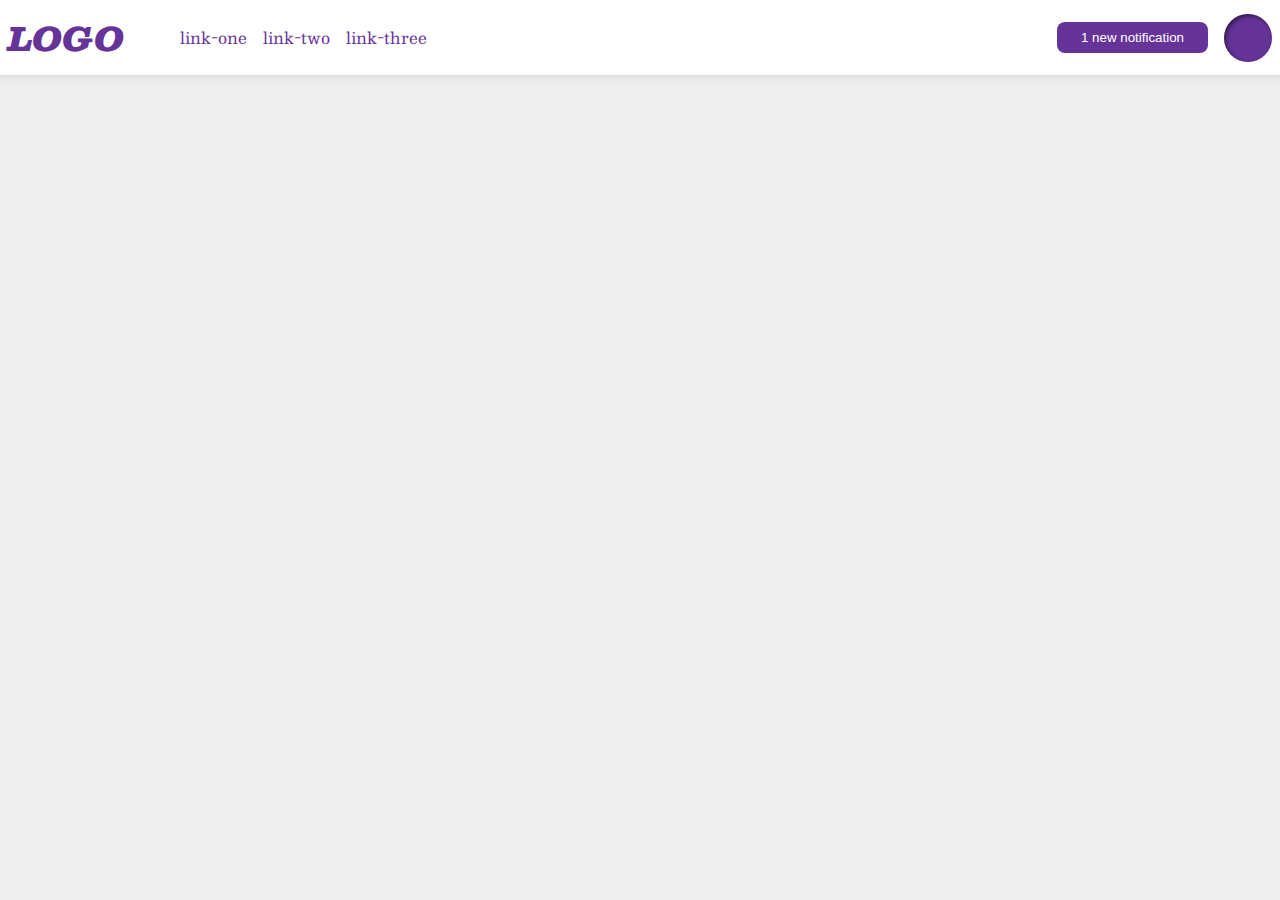
<file: flex/03-flex-header-2/index.html>
<!DOCTYPE html>
<html lang="en">
  <head>
    <meta charset="UTF-8">
    <meta http-equiv="X-UA-Compatible" content="IE=edge">
    <meta name="viewport" content="width=device-width, initial-scale=1.0">
    <title>Flex Header 2</title>
    <link rel="stylesheet" href="style.css">
  </head>
  <body>
    <div class="header">
      <div class="left-side">
        <div class="logo">
          LOGO
        </div>
        <ul class="links">
          <li><a href="google.com">link-one</a></li>
          <li><a href="google.com">link-two</a></li>
          <li><a href="google.com">link-three</a></li>
        </ul>
      </div>
      <div class="right-side">
        <button class="notifications">
          1 new notification
        </button>
        <div class="profile-image"></div>
      </div>
    </div>
  </body>
</html>
</file>
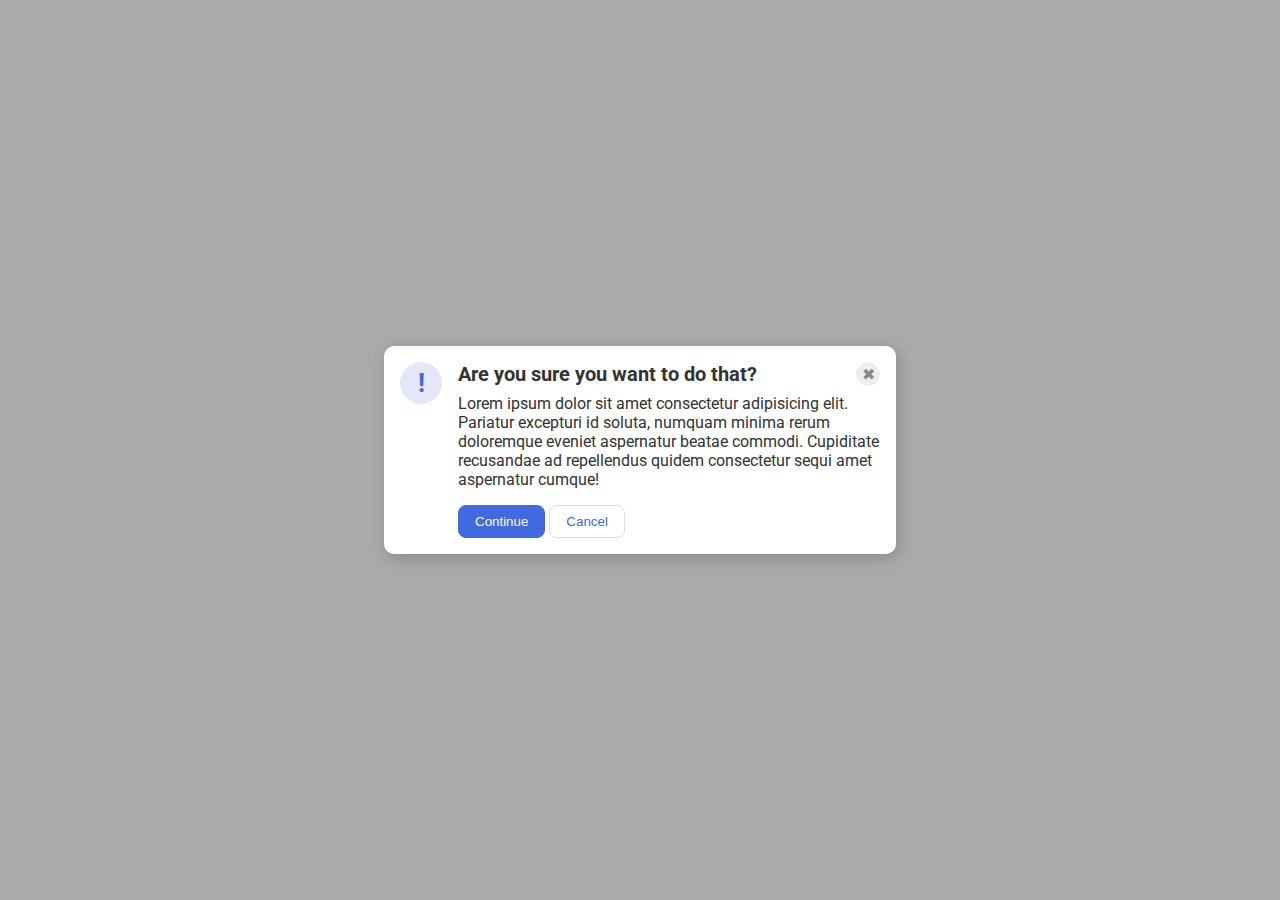
<file: flex/05-flex-modal/index.html>
<!DOCTYPE html>
<html lang="en">
  <head>
    <meta charset="UTF-8">
    <meta http-equiv="X-UA-Compatible" content="IE=edge">
    <meta name="viewport" content="width=device-width, initial-scale=1.0">
    <link rel="stylesheet" href="style.css">
    <title>Modal</title>
  </head>
  <body>
    <div class="modal">
      <div class="left">
        <div class="icon">!</div>
      </div>
      <div class="right">
        <div class="right-top">
          <div class="header">Are you sure you want to do that?</div>
          <button class="close-button">✖</button>
        </div>
        <div class="text">Lorem ipsum dolor sit amet consectetur adipisicing elit. Pariatur excepturi id soluta, numquam minima rerum doloremque eveniet aspernatur beatae commodi. Cupiditate recusandae ad repellendus quidem consectetur sequi amet aspernatur cumque!</div>
        <button class="continue">Continue</button>
        <button class="cancel">Cancel</button>
      </div>
    </div>
  </body>
</html>
</file>
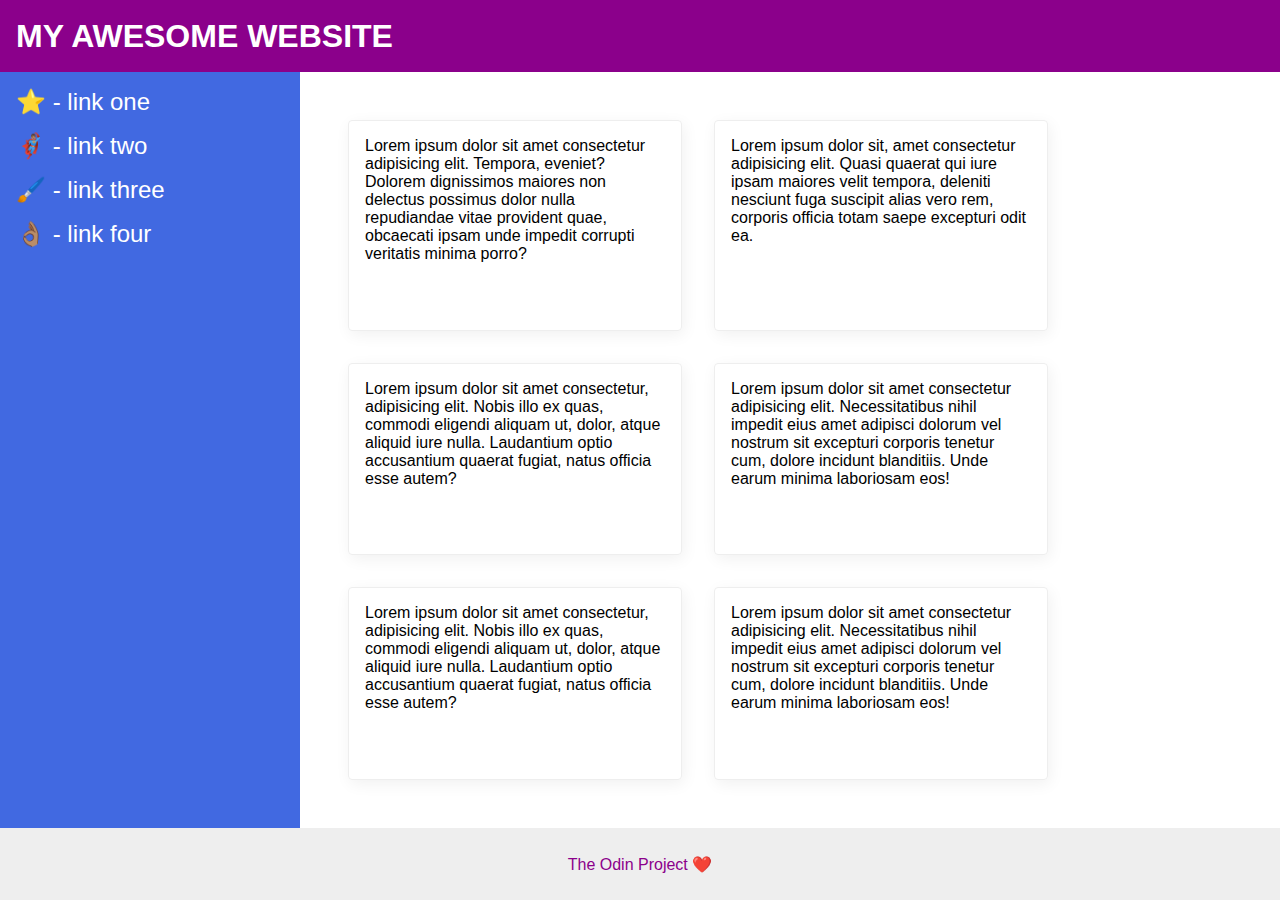
<file: flex/07-flex-layout-2/index.html>
<!DOCTYPE html>
<html lang="en">
  <head>
    <meta charset="UTF-8">
    <meta http-equiv="X-UA-Compatible" content="IE=edge">
    <meta name="viewport" content="width=device-width, initial-scale=1.0">
    <title>The Holy Grail</title>
    <link rel="stylesheet" href="style.css">
  </head>
  <body>
    <div class="header">
      MY AWESOME WEBSITE
    </div>
    
    <div class="site-content">
      <div class="sidebar">
        <ul>
          <li><a href="#">⭐ - link one</a></li>
          <li><a href="#">🦸🏽‍♂️ - link two</a></li>
          <li><a href="#">🖌️ - link three</a></li>
          <li><a href="#">👌🏽 - link four</a></li>
        </ul>
      </div>
      <div class="card-stack">
        <div class="card">Lorem ipsum dolor sit amet consectetur adipisicing elit. Tempora, eveniet? Dolorem dignissimos maiores non delectus possimus dolor nulla repudiandae vitae provident quae, obcaecati ipsam unde impedit corrupti veritatis minima porro?</div>
        <div class="card">Lorem ipsum dolor sit, amet consectetur adipisicing elit. Quasi quaerat qui iure ipsam maiores velit tempora, deleniti nesciunt fuga suscipit alias vero rem, corporis officia totam saepe excepturi odit ea.</div>
        <div class="card">Lorem ipsum dolor sit amet consectetur, adipisicing elit. Nobis illo ex quas, commodi eligendi aliquam ut, dolor, atque aliquid iure nulla. Laudantium optio accusantium quaerat fugiat, natus officia esse autem?</div>
        <div class="card">Lorem ipsum dolor sit amet consectetur adipisicing elit. Necessitatibus nihil impedit eius amet adipisci dolorum vel nostrum sit excepturi corporis tenetur cum, dolore incidunt blanditiis. Unde earum minima laboriosam eos!</div>
        <div class="card">Lorem ipsum dolor sit amet consectetur, adipisicing elit. Nobis illo ex quas, commodi eligendi aliquam ut, dolor, atque aliquid iure nulla. Laudantium optio accusantium quaerat fugiat, natus officia esse autem?</div>
        <div class="card">Lorem ipsum dolor sit amet consectetur adipisicing elit. Necessitatibus nihil impedit eius amet adipisci dolorum vel nostrum sit excepturi corporis tenetur cum, dolore incidunt blanditiis. Unde earum minima laboriosam eos!</div>
      </div>
    </div>
    
    
    <div class="footer">
      The Odin Project ❤️
    </div>
  </body>
</html>
</file>
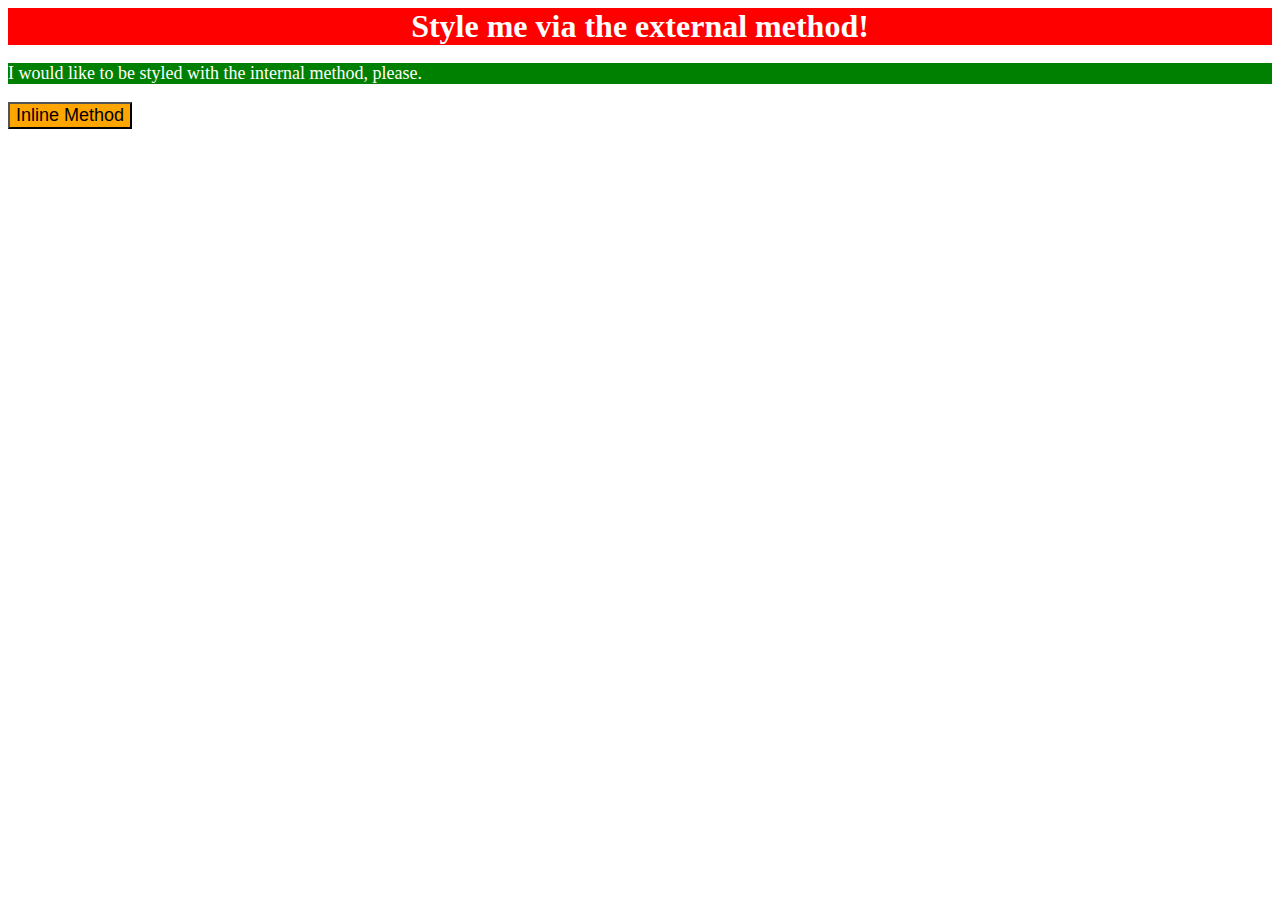
<file: foundations/01-css-methods/index.html>
<!DOCTYPE html>
<html lang="en">
  <head>
    <link rel="stylesheet" href="style.css" />
    <style>
      p {
        color: white; background-color: green; font-size: 18px; 
      }
    </style>
    <meta charset="UTF-8">
    <meta http-equiv="X-UA-Compatible" content="IE=edge">
    <meta name="viewport" content="width=device-width, initial-scale=1.0">
    <title>Methods for Adding CSS</title>
  </head>
  <body>
    <div>Style me via the external method!</div>
    <p>I would like to be styled with the internal method, please.</p>
    <button style="background-color: orange; font-size: 18px">Inline Method</button>
  </body>
</html>
</file>
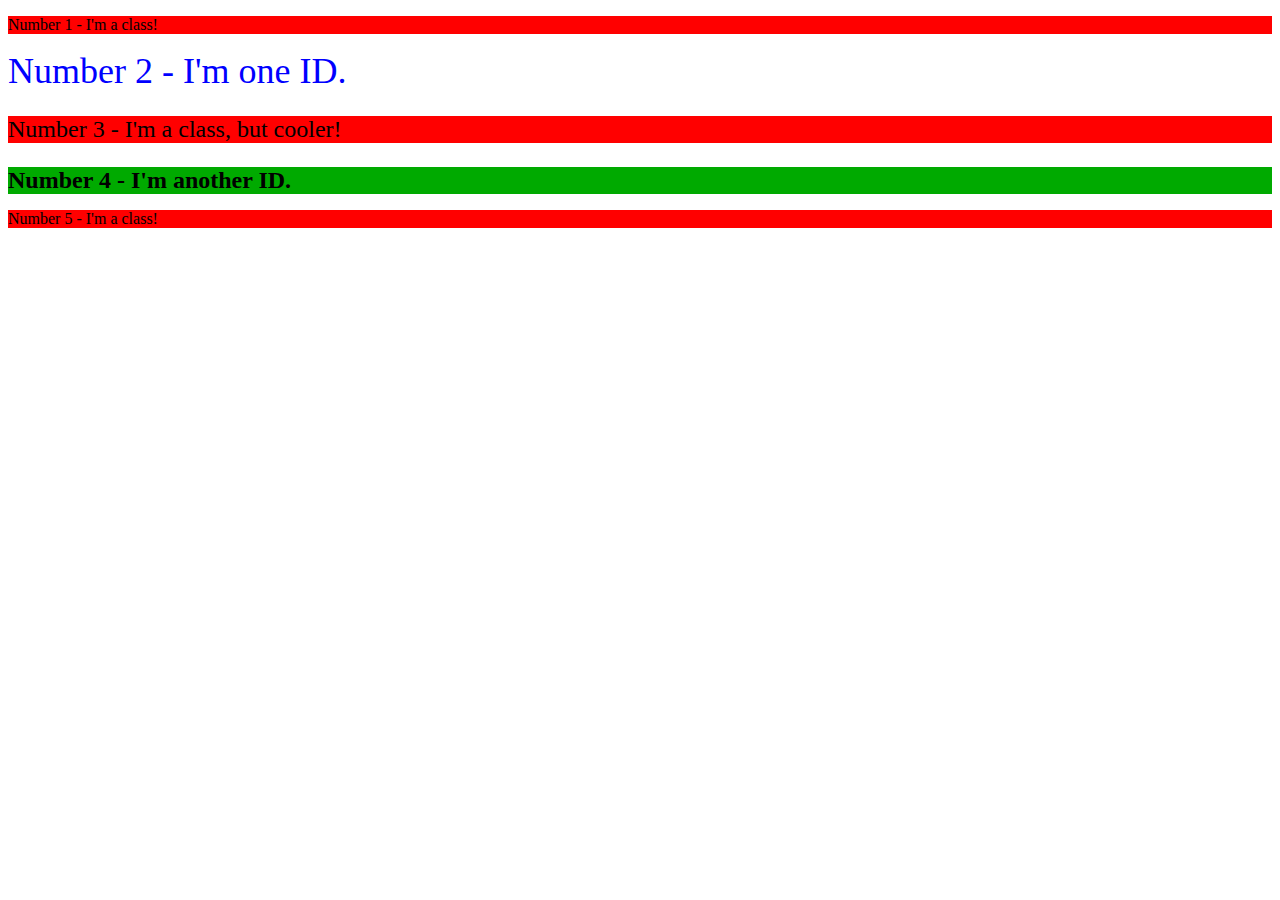
<file: foundations/02-class-id-selectors/index.html>
<!DOCTYPE html>
<html lang="en">
  <head>
    <meta charset="UTF-8">
    <meta http-equiv="X-UA-Compatible" content="IE=edge">
    <meta name="viewport" content="width=device-width, initial-scale=1.0">
    <title>Class and ID Selectors</title>
    <link rel="stylesheet" href="style.css">
  </head>
  <body>
    <p class="odd">Number 1 - I'm a class!</p>
    <div id="second">Number 2 - I'm one ID.</div>
    <p class="odd cooler">Number 3 - I'm a class, but cooler!</p>
    <div id="fourth">Number 4 - I'm another ID.</div>
    <p class="odd">Number 5 - I'm a class!</p>
  </body>
</html>
</file>
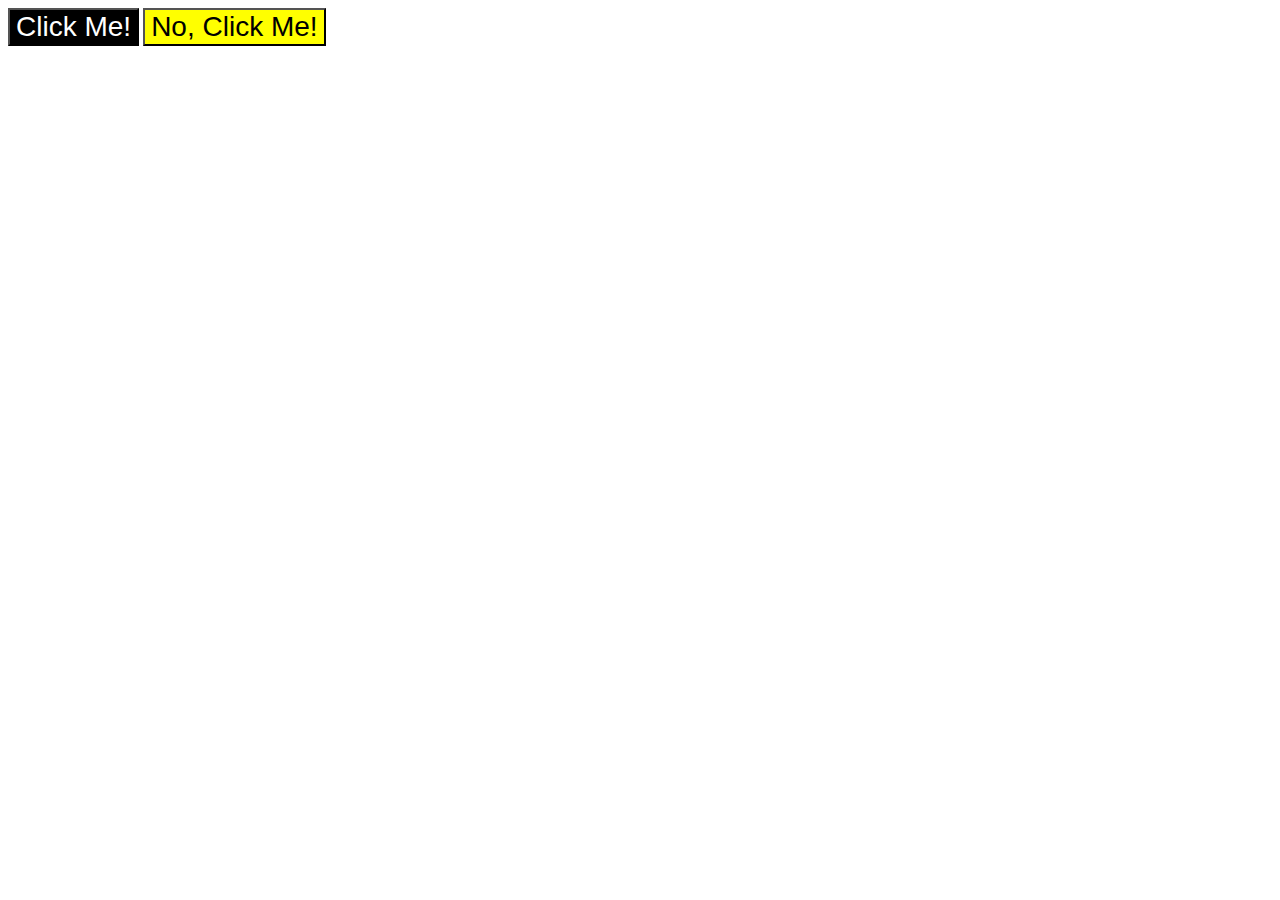
<file: foundations/03-grouping-selectors/index.html>
<!DOCTYPE html>
<html lang="en">
  <head>
    <meta charset="UTF-8">
    <meta http-equiv="X-UA-Compatible" content="IE=edge">
    <meta name="viewport" content="width=device-width, initial-scale=1.0">
    <title>Grouping Selectors</title>
    <link rel="stylesheet" href="style.css">
  </head>
  <body>
    <button class="first shared">Click Me!</button>
    <button class="second shared">No, Click Me!</button>
  </body>
</html>
</file>
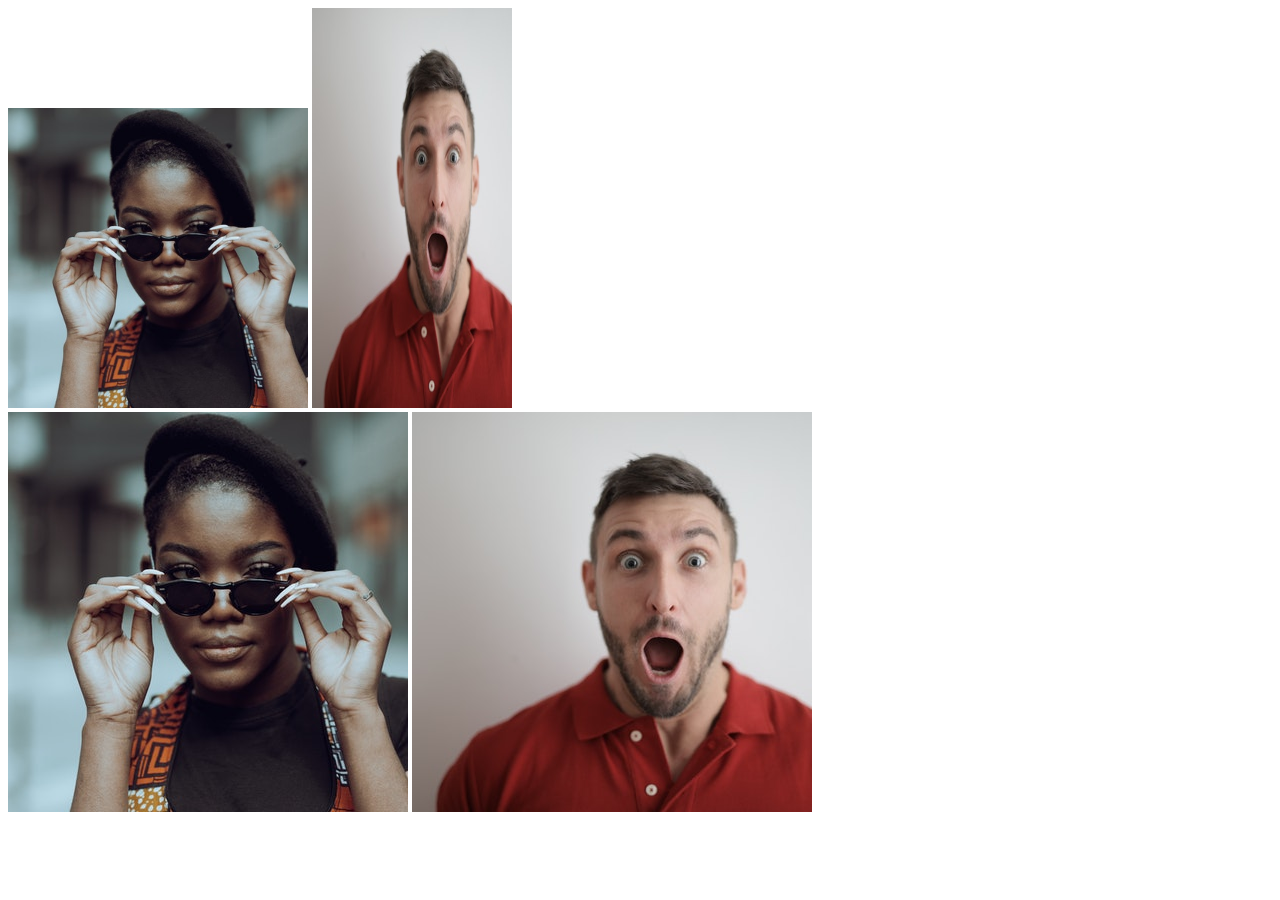
<file: foundations/04-chaining-selectors/index.html>
<!DOCTYPE html>
<html lang="en">
  <head>
    <meta charset="UTF-8">
    <meta http-equiv="X-UA-Compatible" content="IE=edge">
    <meta name="viewport" content="width=device-width, initial-scale=1.0">
    <title>Chaining Selectors</title>
    <link rel="stylesheet" href="style.css">
  </head>
  <body>
    <!-- Check image source path. Review Foundations lesson - Links and Images -->
    <!-- Use the classes BELOW this line -->
    <div>
      <img class="avatar proportioned" src="./images/pexels-katho-mutodo-8434791.jpg" alt="Woman with glasses">
      <img class="avatar distorted" src="./images/pexels-andrea-piacquadio-3777931.jpg" alt="Man with surprised expression">
    </div>
    <!-- Use the classes ABOVE this line -->
    <div>
      <img class="original proportioned" src="./images/pexels-katho-mutodo-8434791.jpg" alt="Woman with glasses">
      <img class="original distorted" src="./images/pexels-andrea-piacquadio-3777931.jpg" alt="Man with surprised expression">
    </div>
  </body>
</html>
</file>
<file: flex/03-flex-header-2/style.css>
/* this is some magical font-importing.  
you'll learn about it later. */
@import url('https://fonts.googleapis.com/css2?family=Besley:ital,wght@0,400;1,900&display=swap');

body {
  margin: 0;
  background: #eee;
  font-family: Besley, serif;
}

.header {
  display: flex;
  background: white;
  border-bottom: 1px solid #ddd;
  box-shadow: 0 0 8px rgba(0,0,0,.1);
  padding: 8px;
  justify-content: space-between;
}

.profile-image {
  background: rebeccapurple;
  box-shadow: inset 2px 2px 4px rgba(0,0,0,.5);
  border-radius: 50%;
  width: 48px;
  height: 48px;
}

.logo {
  color: rebeccapurple;
  font-size: 32px;
  font-weight: 900;
  font-style: italic;
}

button {
  border: none;
  border-radius: 8px;
  background: rebeccapurple;
  color: white;
  padding: 8px 24px;
}

a {
  /* this removes the line under our links */
  text-decoration: none;
  color: rebeccapurple;
}

ul {
  display: flex;
  gap: 16px;
  list-style-type: none;
}

.left-side,
.right-side {
  display: flex;
  align-items: center;
  gap: 16px;
}

.left-side {
  /* margin-right: auto;  This can serve as alternative solution to using "space-between" on header*/ 
}
</file>
<file: flex/05-flex-modal/style.css>
@import url('https://fonts.googleapis.com/css2?family=Roboto:wght@400;700&display=swap');

html, body {
  height: 100%;
}

body {
  font-family: Roboto, sans-serif;
  margin: 0;
  background: #aaa;
  color: #333;
  /* I'll give you this one for free lol */
  display: flex;
  align-items: center;
  justify-content: center;
}

.modal {
  display: flex;
  background: white;
  width: 480px;
  border-radius: 10px;
  box-shadow: 2px 4px 16px rgba(0,0,0,.2);
  padding: 16px;
  gap: 16px;
}

.icon {
  color: royalblue;
  font-size: 26px;
  font-weight: 700;
  background: lavender;
  width: 42px;
  height: 42px;
  border-radius: 50%;
  display: flex;
  align-items: center;
  justify-content: center;
}

.right-top {
  display: flex;
  justify-content: space-between;
  align-items: center;
  font-size: 20px;
  font-weight: bold;
  margin-bottom: 8px;
}

.close-button {
  background: #eee;
  border-radius: 50%;
  color: #888;
  font-weight: 400;
  font-size: 16px;
  height: 24px;
  width: 24px;
  display: flex;
  align-items: center;
  justify-content: center;
  border: 1px solid #eee;
  padding: 0;
}

button {
  cursor: pointer;
  padding: 8px 16px;
  border-radius: 8px;
}

.text {
  margin-bottom: 16px;
}

button.continue {
  background: royalblue;
  border: 1px solid royalblue;
  color: white;
}

button.cancel {
  background: white;
  border: 1px solid #ddd;
  color: royalblue;
}
</file>
<file: flex/07-flex-layout-2/style.css>
body {
  font-family: -apple-system, BlinkMacSystemFont, 'Segoe UI', Roboto, Oxygen, Ubuntu, Cantarell, 'Open Sans', 'Helvetica Neue', sans-serif;
  margin: 0;
  min-height: 100vh;
  display: flex;
  flex-direction: column;
  justify-content: space-between;
}

.header {
  display: flex;
  align-items: center;
  height: 72px;
  background: darkmagenta;
  color: white;
  font-size: 32px;
  font-weight: 900;
  padding: 0 16px;
}

.footer {
  display: flex;
  justify-content: center;
  align-items: center;
  height: 72px;
  background: #eee;
  color: darkmagenta;
}

.site-content {
  display: flex;
  flex: 1;
}

.sidebar {
  width: 300px;
  flex: 1 0 auto;
  background: royalblue;
  box-sizing: border-box;
  padding: 16px;
}

ul {
  list-style: none;
  padding: 0;
  margin: 0;
}

li {
  margin-bottom: 16px;;
}

a {
  color: white;
  text-decoration: none;
  font-size: 24px;
}

.card-stack {
  display: flex;
  flex-wrap: wrap;
  padding: 32px;
}

.card {
  border: 1px solid #eee;
  box-shadow: 2px 4px 16px rgba(0,0,0,.06);
  border-radius: 4px;
  width: 300px;
  padding: 16px;
  margin: 16px;
}
</file>
<file: foundations/01-css-methods/style.css>
/* styles.css */

div {
    color: white; background-color: red; font-size: 32px; text-align: center; font-weight: bold;
}
</file>
<file: foundations/02-class-id-selectors/style.css>
.odd {
    background-color: #ff0000; font: Verdana, "DejaVu Sans", sans-serif;
}

.cooler {
    font-size: 24px;
}

#second {
    color: #0000ff; font-size: 36px;
}

#fourth {
    background-color: #00aa00; font-size: 24px; font-weight: bold;
}
</file>
<file: foundations/03-grouping-selectors/style.css>
.first {
    background-color: black; color: white;
}

.second {
    background-color: yellow;
}

.shared {
    font-size: 28px; font-family: Helvetica, "Times New Roman", sans-serif;
}
</file>
<file: foundations/04-chaining-selectors/style.css>
/* Add CSS Styling */
.avatar.proportioned {
    width: 300px; height: auto
}

.avatar.distorted {
    width: 200px; height: 400px
}
</file>
